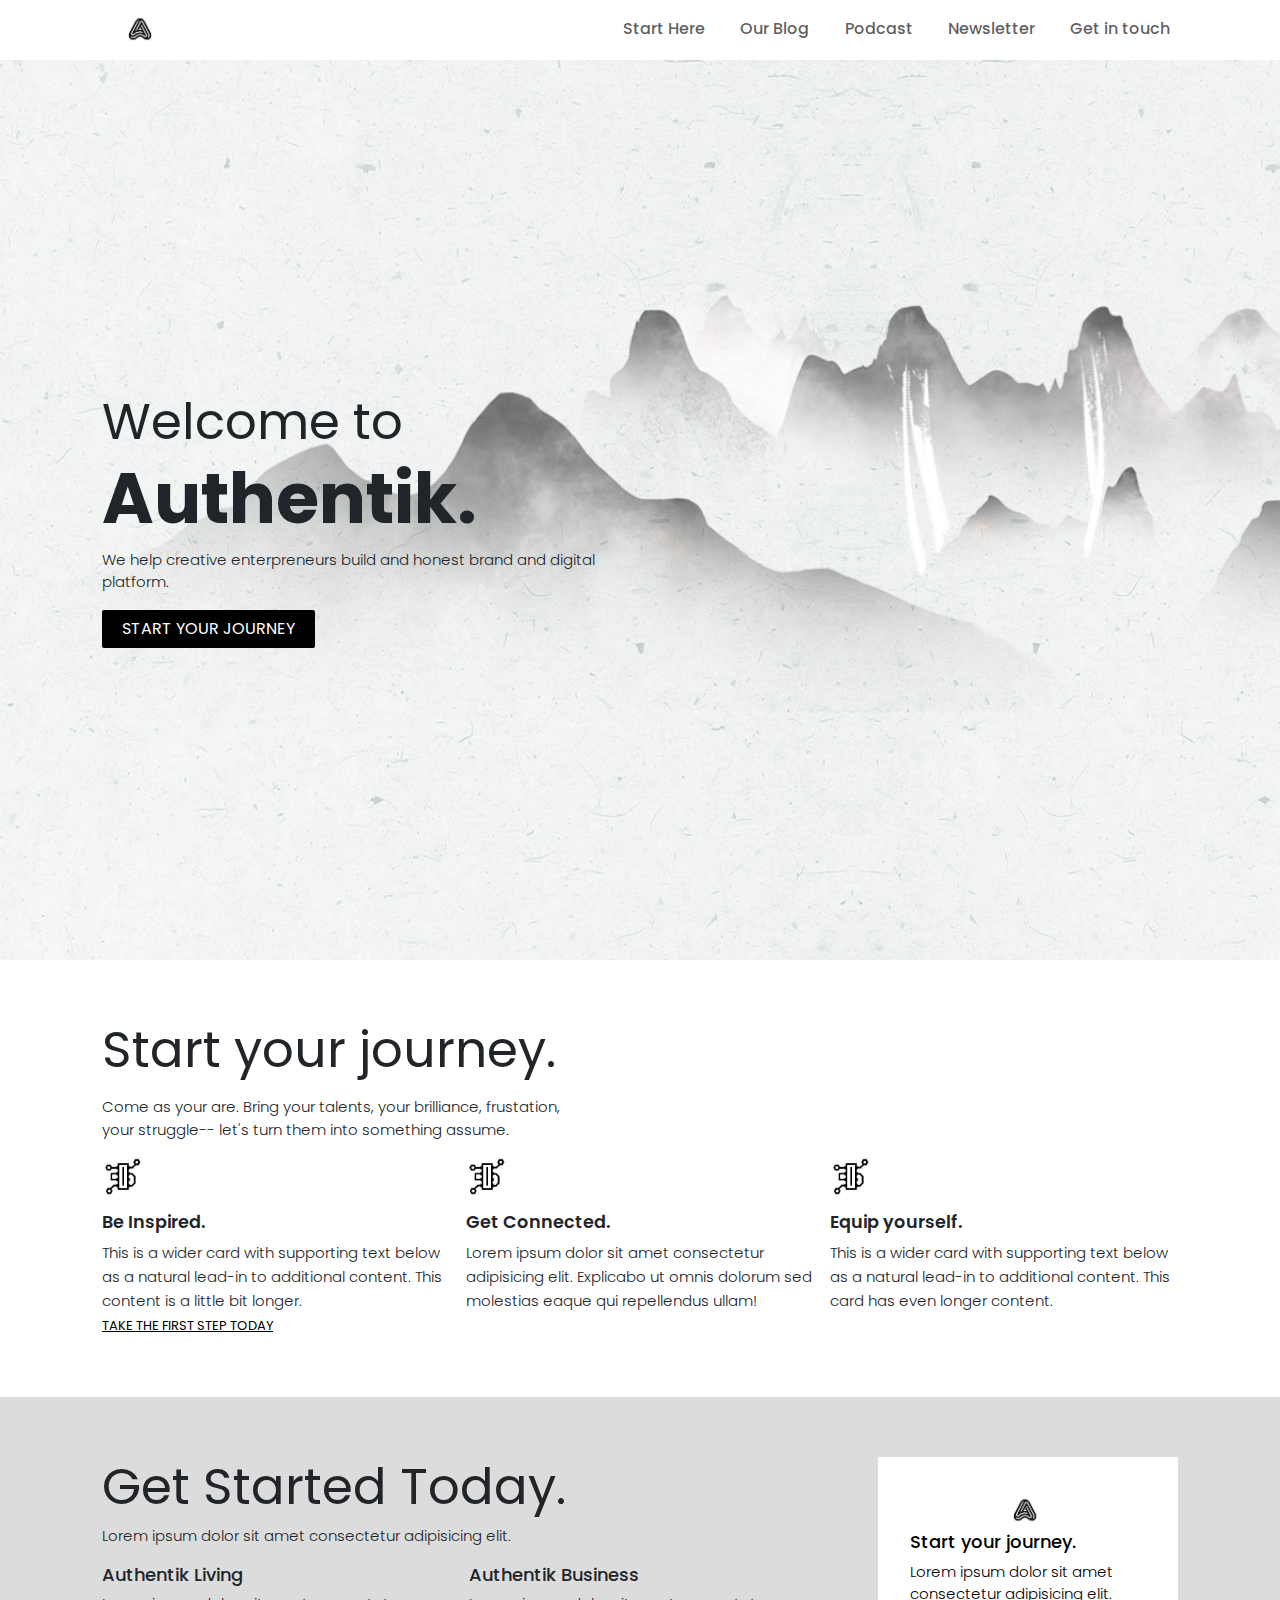
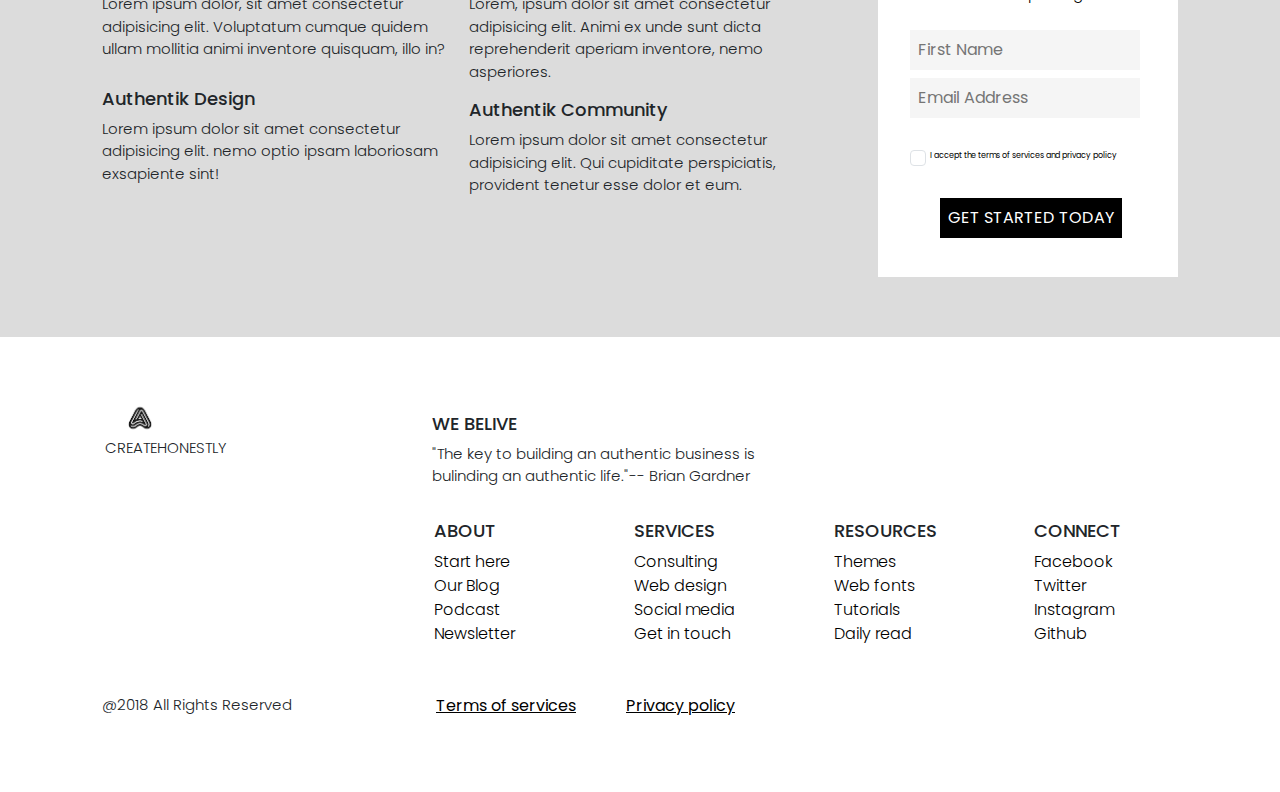
<file: Authentic/index.html>
<!doctype html>
<html lang="en">

<head>
    <meta charset="utf-8">
    <meta name="viewport" content="width=device-width, initial-scale=1">
    <title>Bootstrap web page</title>
    <link href="https://cdn.jsdelivr.net/npm/bootstrap@5.3.3/dist/css/bootstrap.min.css" rel="stylesheet"
        integrity="sha384-QWTKZyjpPEjISv5WaRU9OFeRpok6YctnYmDr5pNlyT2bRjXh0JMhjY6hW+ALEwIH" crossorigin="anonymous">
    <link rel="stylesheet" href="style.css">
</head>

<body>
    <!-- Header Start -->
    <header class="header">
        <div class="container">
            <nav class="navbar navbar-expand-lg ">
                <a href="#" class="logo"><img src="assets/logo.png" alt="logo"></a>
                <button class="navbar-toggler" type="button" data-bs-toggle="collapse" data-bs-target="#navbarNav"
                    aria-controls="navbarNav" aria-expanded="false" aria-label="Toggle navigation">
                    <span class="navbar-toggler-icon"></span>
                </button>
                <div class="collapse navbar-collapse" id="navbarNav">
                    <ul class="navbar-nav ms-auto mb-2 mb-lg-0">
                        <li class="nav-item">
                            <a class="nav-link " aria-current="page" href="#">Start Here</a>
                        </li>
                        <li class="nav-item">
                            <a class="nav-link" href="#">Our Blog</a>
                        </li>
                        <li class="nav-item">
                            <a class="nav-link" href="#">Podcast</a>
                        </li>
                        <li class="nav-item">
                            <a class="nav-link " href="#">Newsletter</a>
                        </li>
                        <li class="nav-item">
                            <a class="nav-link " href="#">Get in touch</a>
                        </li>
                    </ul>
                </div>
            </nav>
        </div>
    </header>
    <!-- Header End -->
    <!-- Main start -->
    <main class="homepage">
        <!-- Hero Start -->
        <section class="hero">
            <div class="container">
                <div class="content-box">
                    <h1><span>Welcome to</span> Authentik.</h1>
                    <p>We help creative enterpreneurs build and honest brand and digital platform.</p>
                    <button class="btn">START YOUR JOURNEY</button>
                </div>
            </div>
        </section>
        <!-- Hero End -->
        <!-- Your journey Start -->
        <section class="start-journey">
            <div class="container">
                <div class="title-service">
                    <h2>Start your journey.</h2>
                    <p>Come as your are. Bring your talents, your brilliance, frustation, <br>
                        your struggle-- let's turn them into something assume.
                    </p>
                </div>
                <div class="card-group">
                    <div class="card">
                        <img src="assets/card_image1.jpg" class="card-img-top">
                        <div class="card-body">
                            <h4 class="card-title">Be Inspired.</h4>
                            <p class="card-text">This is a wider card with supporting text below as a natural lead-in to
                                additional content. This content is a little bit longer.
                            </p>
                        </div>
                    </div>
                    <div class="card">
                        <img src="assets/card_image1.jpg" class="card-img-top">
                        <div class="card-body">
                            <h4 class="card-title">Get Connected.</h4>
                            <p class="card-text">Lorem ipsum dolor sit amet consectetur adipisicing elit. Explicabo ut
                                omnis dolorum sed molestias eaque qui repellendus ullam!
                            </p>
                        </div>
                    </div>
                    <div class="card">
                        <img src="assets/card_image1.jpg" class="card-img-top">
                        <div class="card-body">
                            <h5 class="card-title">Equip yourself.</h5>
                            <p class="card-text">This is a wider card with supporting text below as a natural lead-in to
                                additional content. This card has even longer content.
                            </p>
                        </div>
                    </div>
                </div>
                <a href="#" class="link">TAKE THE FIRST STEP TODAY</a>
            </div>
        </section>
        <!-- Your Journey End -->
        <!-- Get Started Start -->
        <section class="newsletter">
            <div class="container">
                <div class="news-box">
                    <div class="form">
                        <form>
                            <img src="assets/logo.png" alt="logo">
                            <h4>Start your journey.</h4>
                            <p>Lorem ipsum dolor sit amet consectetur adipisicing elit. </p>
                            <input class="name" type="text" placeholder="First Name">
                            <input class="email" type="email" placeholder="Email Address"><br>
                            <input class="form-check-input" type="checkbox" id="gridCheck">
                            <label class="form-check-label" for="gridCheck">
                                I accept the terms of services and privacy policy
                            </label>
                            <button class="outer_btn">GET STARTED TODAY</button>
                        </form>
                    </div>
                    <h2>Get Started Today.</h2>
                    <p>Lorem ipsum dolor sit amet consectetur adipisicing elit.</p>
                    <div class="content1">
                        <div class="detail">
                            <div class="living">
                                <h4>Authentik Living</h4>
                                <p>Lorem ipsum dolor, sit amet consectetur adipisicing elit. Voluptatum cumque quidem
                                    ullam
                                    mollitia animi inventore quisquam, illo in?
                                </p>
                            </div>
                            <div class="design">
                                <h4>Authentik Design</h4>
                                <p>Lorem ipsum dolor sit amet consectetur adipisicing elit. nemo optio ipsam
                                    laboriosam exsapiente sint!
                                </p>
                            </div>
                        </div>
                        <div class="detail1">
                            <div class="business">
                                <h4>Authentik Business</h4>
                                <p>Lorem, ipsum dolor sit amet consectetur adipisicing elit. Animi ex unde sunt dicta
                                    reprehenderit aperiam inventore, nemo asperiores.
                                </p>
                            </div>
                            <div class="community">
                                <h4>Authentik Community</h4>
                                <p>Lorem ipsum dolor sit amet consectetur adipisicing elit. Qui cupiditate perspiciatis,
                                    provident tenetur esse dolor et eum.
                                </p>
                            </div>
                        </div>
                    </div>
                </div>
            </div>
        </section>
        <!-- Get Started End -->
    </main>
    <!-- Main End -->
    <!-- Footer Start -->
    <footer class="footer">
        <div class="container">
            <div class="content">
                <div class="logo">
                    <img src="assets/logo.png" alt="logo">
                    <h5>CREATEHONESTLY</h5>
                </div>
                <div class="para">
                    <h4>WE BELIVE</h4>
                    <p>"The key to building an authentic business is bulinding an authentic life."-- Brian
                        Gardner</p>
                </div>
            </div>
            <div class="row">
                <div class="footer-col">
                    <h4>ABOUT</h4>
                    <ul class="footer-link">
                        <li><a href="#">Start here</a></li>
                        <li><a href="#">Our Blog</a></li>
                        <li><a href="#">Podcast</a></li>
                        <li><a href="#">Newsletter</a></li>
                    </ul>
                </div>
                <div class="footer-col">
                    <h4>SERVICES</h4>
                    <ul class="footer-link">
                        <li><a href="#">Consulting</a></li>
                        <li><a href="#">Web design</a></li>
                        <li><a href="#">Social media</a></li>
                        <li><a href="#">Get in touch</a></li>
                    </ul>
                </div>
                <div class="footer-col">
                    <h4>RESOURCES</h4>
                    <ul class="footer-link">
                        <li><a href="#">Themes</a></li>
                        <li><a href="#">Web fonts</a></li>
                        <li><a href="#">Tutorials</a></li>
                        <li><a href="#">Daily read</a></li>
                    </ul>
                </div>
                <div class="footer-col">
                    <h4>CONNECT</h4>
                    <ul class="footer-link">
                        <li><a href="#">Facebook</a></li>
                        <li><a href="#">Twitter</a></li>
                        <li><a href="#">Instagram</a></li>
                        <li><a href="#">Github</a></li>
                    </ul>
                </div>
            </div>
            <div class="copyright">
                <p>@2018 All Rights Reserved</p>
                <a href="#" class="service">Terms of services</a>
                <a href="#" class="privacy">Privacy policy</a>
            </div>
        </div>
    </footer>
    <!-- Footer End -->
    <script src="https://cdn.jsdelivr.net/npm/bootstrap@5.3.3/dist/js/bootstrap.bundle.min.js"
        integrity="sha384-YvpcrYf0tY3lHB60NNkmXc5s9fDVZLESaAA55NDzOxhy9GkcIdslK1eN7N6jIeHz"
        crossorigin="anonymous"></script>
</body>

</html>
</file>
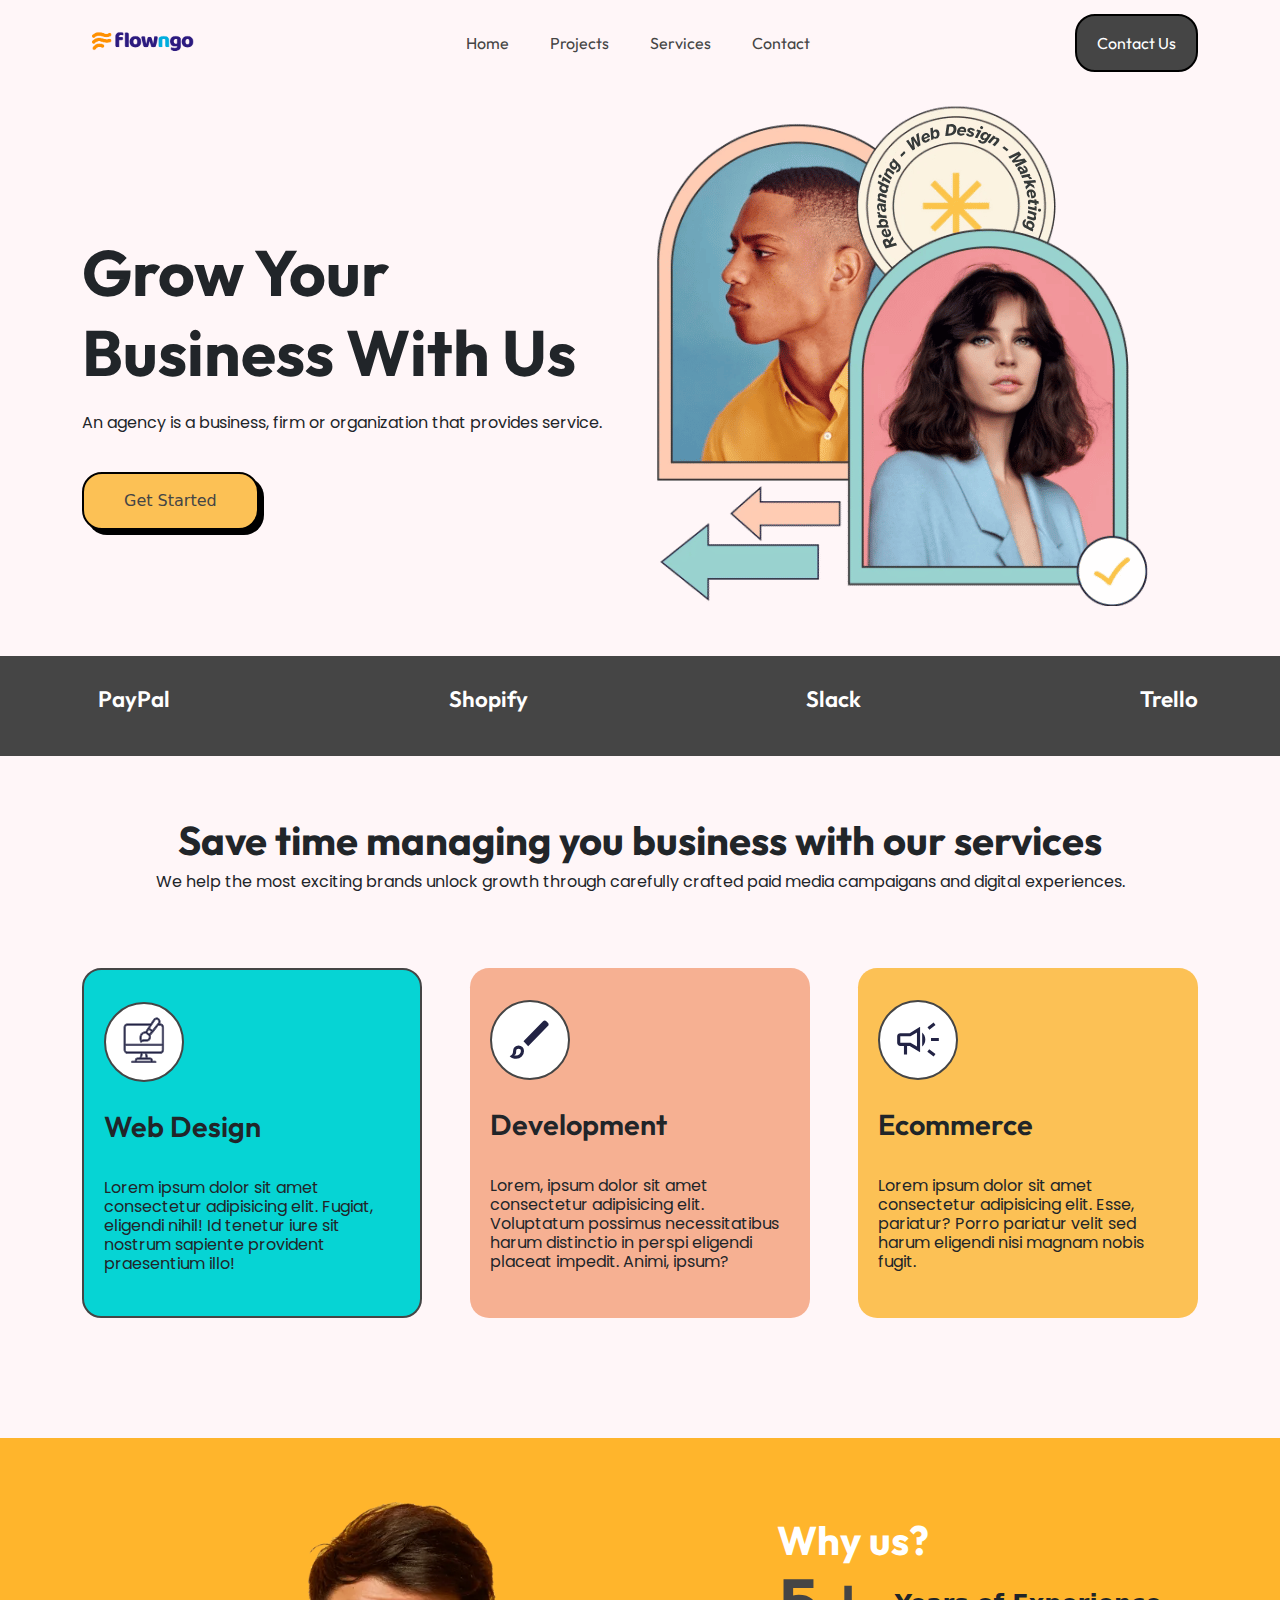
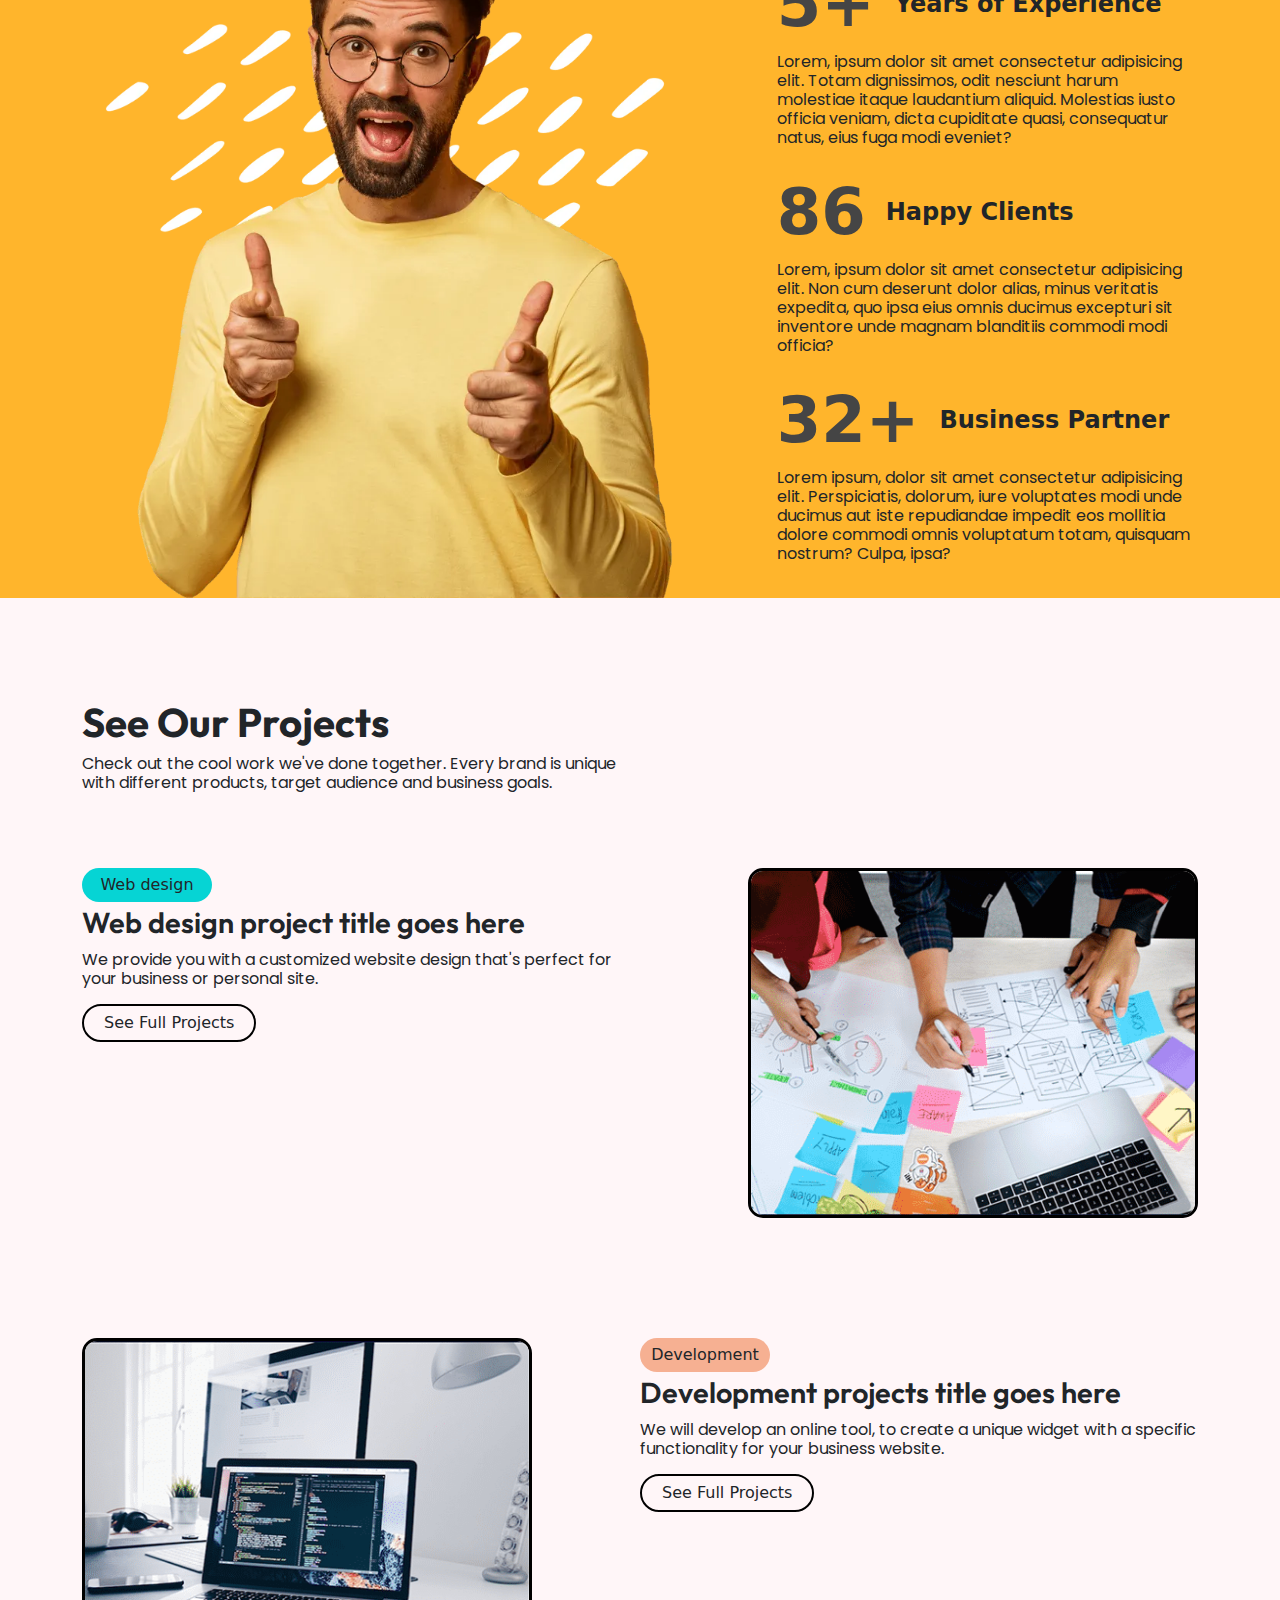
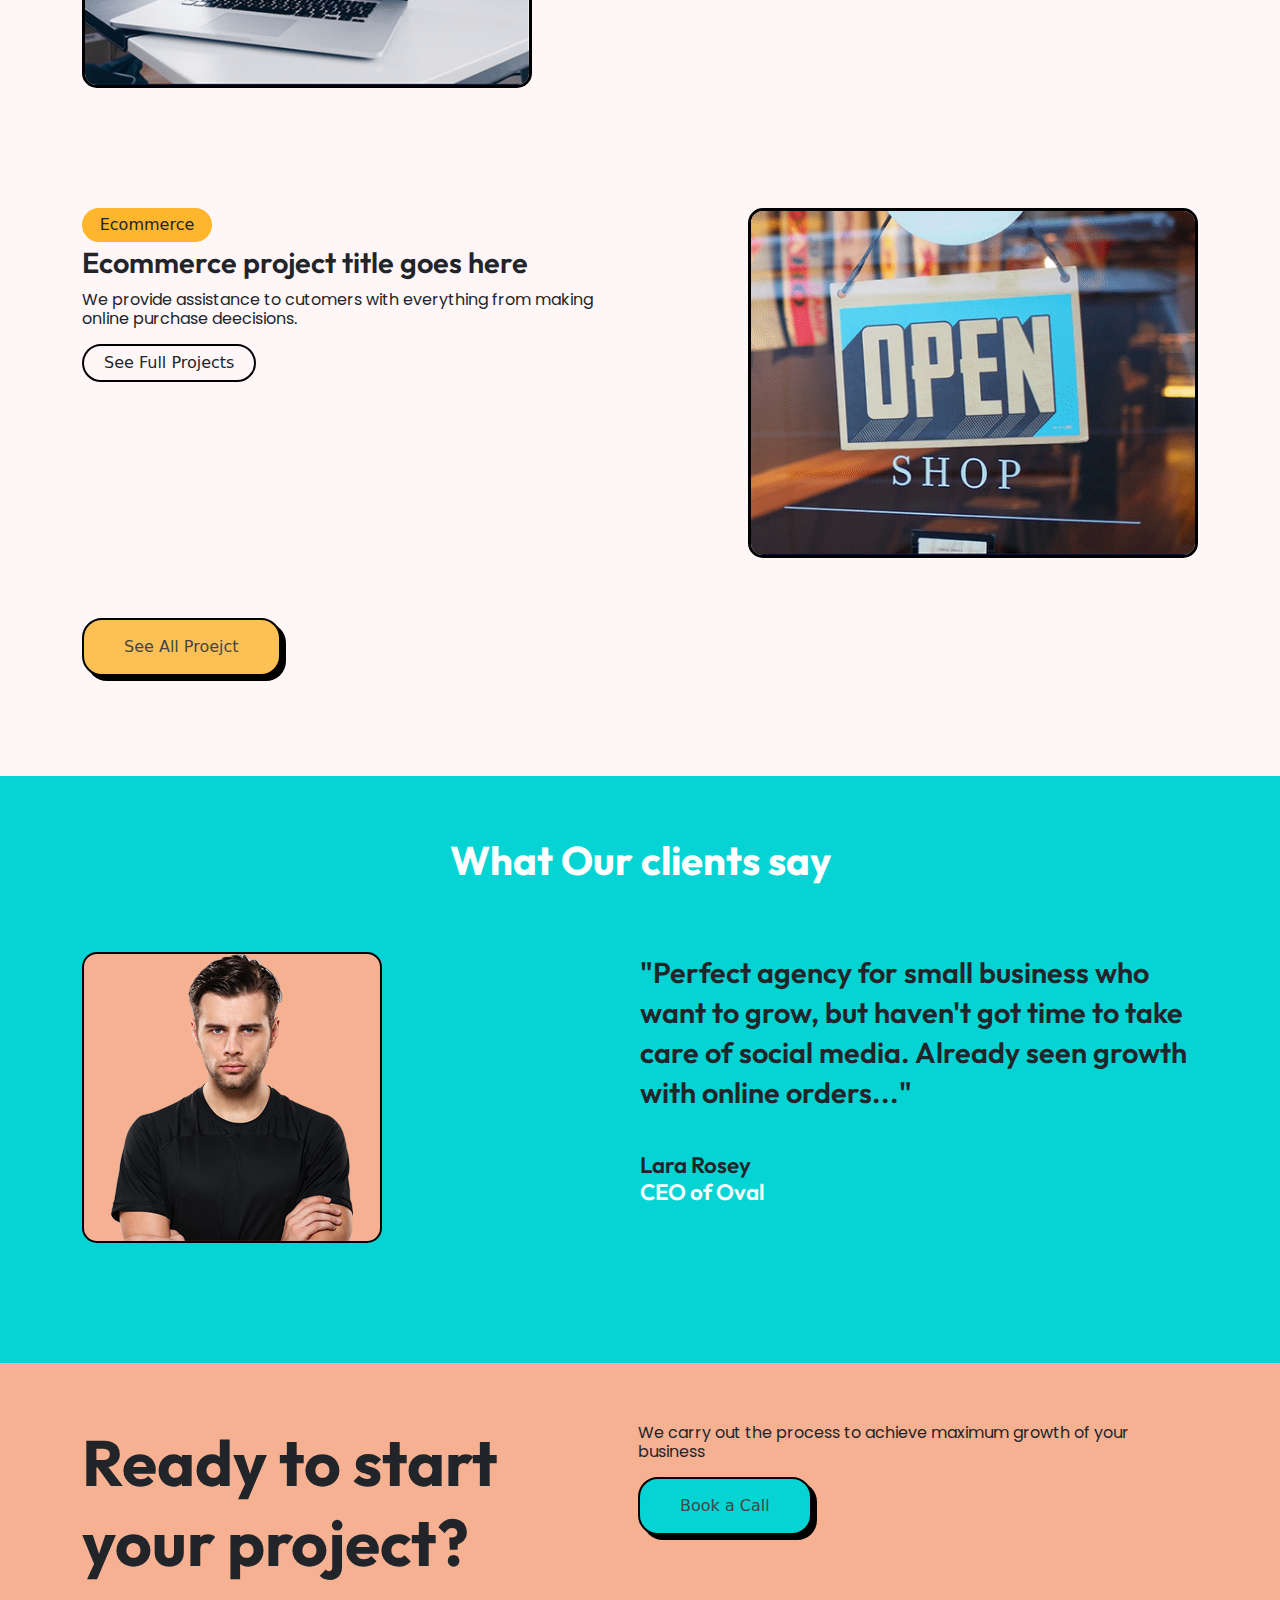
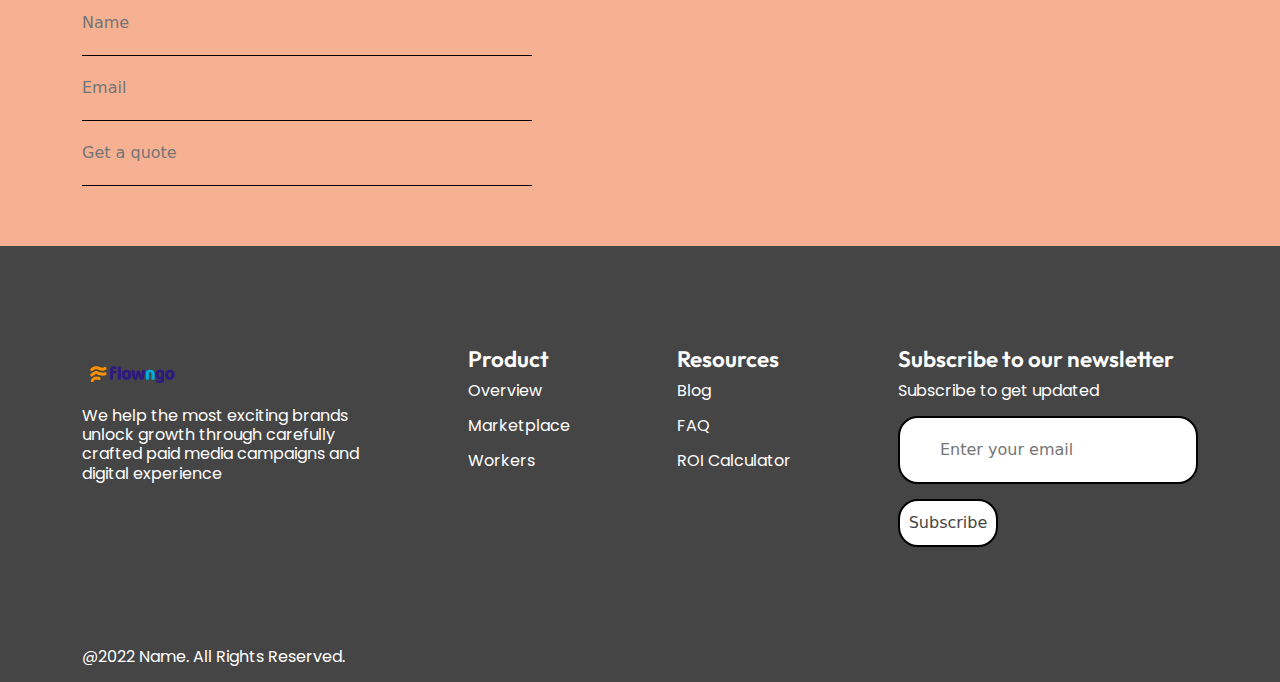
<file: Flowy/index.html>
<!doctype html>
<html lang="en">

<head>
  <meta charset="utf-8">
  <meta name="viewport" content="width=device-width, initial-scale=1">
  <title>Flowy</title>
  <link href="https://cdn.jsdelivr.net/npm/bootstrap@5.3.3/dist/css/bootstrap.min.css" rel="stylesheet"
    integrity="sha384-QWTKZyjpPEjISv5WaRU9OFeRpok6YctnYmDr5pNlyT2bRjXh0JMhjY6hW+ALEwIH" crossorigin="anonymous">
  <link rel="stylesheet" href="https://cdnjs.cloudflare.com/ajax/libs/font-awesome/6.6.0/css/all.min.css"
    integrity="sha512-Kc323vGBEqzTmouAECnVceyQqyqdsSiqLQISBL29aUW4U/M7pSPA/gEUZQqv1cwx4OnYxTxve5UMg5GT6L4JJg=="
    crossorigin="anonymous" referrerpolicy="no-referrer" />
  <link rel="stylesheet" href="https://cdn.jsdelivr.net/npm/boxicons@latest/css/boxicons.min.css">
  <link rel="stylesheet" href="assets/style.css">
</head>

<body>
  <!-- Header Start -->
  <header class="header">
    <div class="container">
      <div class="row">
        <div class="col-xl-2 col-md-6 col-sm-4 logo-wrapper">
          <a href="#" class="logo"><img src="assets/image/logo2.png"></a>
        </div>
        <div class="col-xl-6 col-md-4 col-sm-4 order-md-1 menu" id="navbarNav">
          <nav class="navbar navbar-expand-lg">
            <ul class="navbar-nav">
              <li class="nav-item">
                <a class="nav-link " aria-current="page" href="#">Home</a>
              </li>
              <li class="nav-item">
                <a class="nav-link" href="#">Projects</a>
              </li>
              <li class="nav-item">
                <a class="nav-link" href="#">Services</a>
              </li>
              <li class="nav-item">
                <a class="nav-link" href="#">Contact</a>
              </li>
            </ul>
            <button class="navbar-toggler" id="menu-icon" type="button" data-bs-toggle="collapse"
              data-bs-target="#navbarNav" aria-controls="navbarNav" aria-expanded="false"
              aria-label="Toggle navigation">
              <span class="navbar-toggler-icon"></span>
            </button>
          </nav>
        </div>
        <div class="col-xl-4 col-md-2 col-sm-4 order-md-2 button">
          <a class="btn outer_btn">Contact Us</a>
        </div>
      </div>
    </div>
  </header>
  <!-- Header End -->

  <!-- Main Start -->
  <!-- hero section start -->
  <main class="homepage">
    <section class="home-hero">
      <div class="container">
        <div class="row">
          <div class="col-lg-6">
            <div class="content">
              <h1>Grow Your Business With Us <i class="fa-solid fa-arrow-right"></i><i class="fa-regular fa-circle"></i>
              </h1>
              <p>An agency is a business, firm or organization that provides service.</p>
              <a class="btn outer_btn1">Get Started</a>
            </div>
          </div>
          <div class="col-lg-6 order-first order-md-last">
            <img src="assets/image/image1.png">
          </div>
        </div>
      </div>
    </section>
    <!-- hero section end -->

    <!-- logo secton start -->
    <section class="business-logos">
      <div class="container">
        <div class="logoholder">
          <div class="icon">
            <i class="fa-brands fa-paypal"></i>
            <h4>PayPal</h4>
          </div>
          <div class="icon">
            <i class="fa-brands fa-shopify"></i>
            <h4>Shopify</h4>
          </div>
          <div class="icon">
            <i class="fa-brands fa-slack"></i>
            <h4>Slack</h4>
          </div>
          <div class="icon">
            <i class="fa-brands fa-trello"></i>
            <h4>Trello</h4>
          </div>
        </div>
      </div>
    </section>
    <!-- logo section end -->

    <!-- feature section start -->
    <section class="feature-section">
      <div class="container">
        <div class="text-align-center">
          <h2>Save time managing you business with our services</h2>
          <p>We help the most exciting brands unlock growth through carefully crafted paid media campaigans and digital
            experiences.</p>
        </div>
        <div class="services_component">
          <div class="services_lists">
            <div class="services_item">
              <div class="services_image">
                <img src="assets/image/image2.svg">
              </div>
              <h3>Web Design</h3>
              <div class="text">
                <p>Lorem ipsum dolor sit amet consectetur adipisicing elit. Fugiat, eligendi nihil! Id tenetur iure sit
                  nostrum sapiente provident praesentium illo!</p>
              </div>
            </div>
            <div class="services_item peach">
              <div class="services_image">
                <img src="assets/image/image3.svg">
              </div>
              <h3>Development</h3>
              <div class="text">
                <p>Lorem, ipsum dolor sit amet consectetur adipisicing elit. Voluptatum possimus necessitatibus harum
                  distinctio in perspi eligendi placeat impedit. Animi, ipsum?</p>
              </div>
            </div>
            <div class="services_item yellow">
              <div class="services_image">
                <img src="assets/image/image4.svg">
              </div>
              <h3>Ecommerce</h3>
              <div class="text">
                <p>Lorem ipsum dolor sit amet consectetur adipisicing elit. Esse, pariatur? Porro pariatur velit sed
                  harum eligendi nisi magnam nobis fugit.</p>
              </div>
            </div>
          </div>
        </div>
      </div>
    </section>
    <!-- feature section end -->

    <!-- why-us section start -->
    <section class="why-us">
      <div class="container">
        <div class="why-us_component">
          <div class="why-us_image">
            <img src="assets/image/image5.webp">
          </div>
          <div class="why-us_content">
            <h2 class="text-color">Why us?</h2>
            <div class="why-us_text">
              <div class="why-us_item">
                <div class="why-us_top-text">
                  <div class="heading-style-h1">5+</div>
                  <div class="why-us_subheading">Years of Experience</div>
                </div>
                <p>Lorem, ipsum dolor sit amet consectetur adipisicing elit. Totam dignissimos, odit nesciunt harum
                  molestiae itaque laudantium aliquid. Molestias iusto officia veniam, dicta cupiditate quasi,
                  consequatur natus, eius fuga modi eveniet?</p>
              </div>
              <div class="why-us_item">
                <div class="why-us_top-text">
                  <div class="heading-style-h1">86</div>
                  <div class="why-us_subheading">Happy Clients</div>
                </div>
                <p>Lorem, ipsum dolor sit amet consectetur adipisicing elit. Non cum deserunt dolor alias, minus
                  veritatis expedita, quo ipsa eius omnis ducimus excepturi sit inventore unde magnam blanditiis commodi
                  modi officia?</p>
              </div>
              <div class="why-us_item">
                <div class="why-us_top-text">
                  <div class="heading-style-h1">32+</div>
                  <div class="why-us_subheading">Business Partner</div>
                </div>
                <p>Lorem ipsum, dolor sit amet consectetur adipisicing elit. Perspiciatis, dolorum, iure voluptates modi
                  unde ducimus aut iste repudiandae impedit eos mollitia dolore commodi omnis voluptatum totam, quisquam
                  nostrum? Culpa, ipsa?</p>
              </div>
            </div>
          </div>
        </div>
      </div>
    </section>
    <!-- why-us section end -->

    <!-- project section start -->
    <section class="projects">
      <div class="container">
        <div class="projects-title">
          <h2>See Our Projects</h2>
          <p>Check out the cool work we've done together. Every brand is unique with different products, target audience
            and business goals.</p>
        </div>
        <div class="projects_item">
          <div class="projects_content">
            <div class="projects_subheading">Web design</div>
            <h3>Web design project title goes here</h3>
            <p>We provide you with a customized website design that's perfect for your business or personal site.</p>
            <a class="btn outer_btn2">See Full Projects</a>
          </div>
          <div class="projects_image">
            <img src="assets/image/image6.PNG">
          </div>
        </div>
        <div class="projects_item item1">
          <div class="projects_image">
            <img src="assets/image/image7.PNG">
          </div>
          <div class="projects_content">
            <div class="projects_subheading subheding1">Development</div>
            <h3>Development projects title goes here</h3>
            <p>We will develop an online tool, to create a unique widget with a specific functionality for your business
              website.</p>
            <a class="btn outer_btn2">See Full Projects</a>
          </div>
        </div>
        <div class="projects_item">
          <div class="projects_content">
            <div class="projects_subheading subheading2">Ecommerce</div>
            <h3>Ecommerce project title goes here</h3>
            <p>We provide assistance to cutomers with everything from making online purchase deecisions.</p>
            <a class="btn outer_btn2">See Full Projects</a>
          </div>
          <div class="projects_image">
            <img src="assets/image/image8.PNG">
          </div>
        </div>
        <a class="btn outer_btn1 outer_btn5">See All Proejct</a>
      </div>
    </section>
    <!-- project section end -->

    <!-- client section start -->
    <section class="client">
      <div class="container">
        <h2>What Our clients say</h2>
        <div class="client_item">
          <div class="client_image">
            <img src="assets/image/image9.png">
          </div>
          <div class="client_content">
            <h3>"Perfect agency for small business who want to grow, but haven't got time to take care of social media.
              Already seen growth with online orders..."</h3>
            <h4>Lara Rosey <br>
              <span> CEO of Oval</span>
            </h4>
          </div>
        </div>
      </div>
    </section>
    <!-- client section end -->

    <!-- contact section start -->
    <section class="contact">
      <div class="container">
        <div class="contact_item">
          <div class="contact_text">
            <h1>Ready to start your project?</h1>
            <div class="form">
              <input type="text" class="name" placeholder="Name">
              <input type="email" class="email" placeholder="Email">
              <input type="text" class="quote" placeholder="Get a quote">
            </div>
          </div>
          <div class="contact_content">
            <p>We carry out the process to achieve maximum growth of your business</p>
            <a class="btn outer_btn1 outer_btn3">Book a Call</a>
          </div>
        </div>
      </div>
    </section>
    <!-- contact section end -->

    <!-- Footer Start -->
    <footer class="footer">
      <div class="container">
        <div class="footer_content">
          <div class="footer_logo">
            <img src="assets/image/logo2.png">
            <p>We help the most exciting brands unlock growth through carefully crafted paid media campaigns and digital
              experience</p>
          </div>
          <div class="footer_product">
            <h4>Product</h4>
            <p>Overview</p>
            <p>Marketplace</p>
            <p>Workers</p>
          </div>
          <div class="footer_resources">
            <h4>Resources</h4>
            <p>Blog</p>
            <p>FAQ</p>
            <p>ROI Calculator</p>
          </div>
          <div class="footer_newsletter">
            <h4>Subscribe to our newsletter</h4>
            <p>Subscribe to get updated</p>
            <input type="email" class="Email" placeholder="Enter your email"><a class="btn outer_btn4">Subscribe</a>
          </div>
        </div>
        <div class="footer_bar">
          <div class="footer_rights">
            <p>@2022 Name. All Rights Reserved.</p>
          </div>
          <div class="footer_font">
            <i class="fa-brands fa-square-facebook"></i>
            <i class="fa-brands fa-linkedin"></i>
            <i class="fa-brands fa-square-twitter"></i>
          </div>
        </div>
      </div>
    </footer>
    <!-- Footer End -->
  </main>
  <!-- Main End -->
  <script src="https://cdn.jsdelivr.net/npm/bootstrap@5.3.3/dist/js/bootstrap.bundle.min.js"
    integrity="sha384-YvpcrYf0tY3lHB60NNkmXc5s9fDVZLESaAA55NDzOxhy9GkcIdslK1eN7N6jIeHz"
    crossorigin="anonymous"></script>

  <script src="assets/main.js"></script>

</html>
</file>
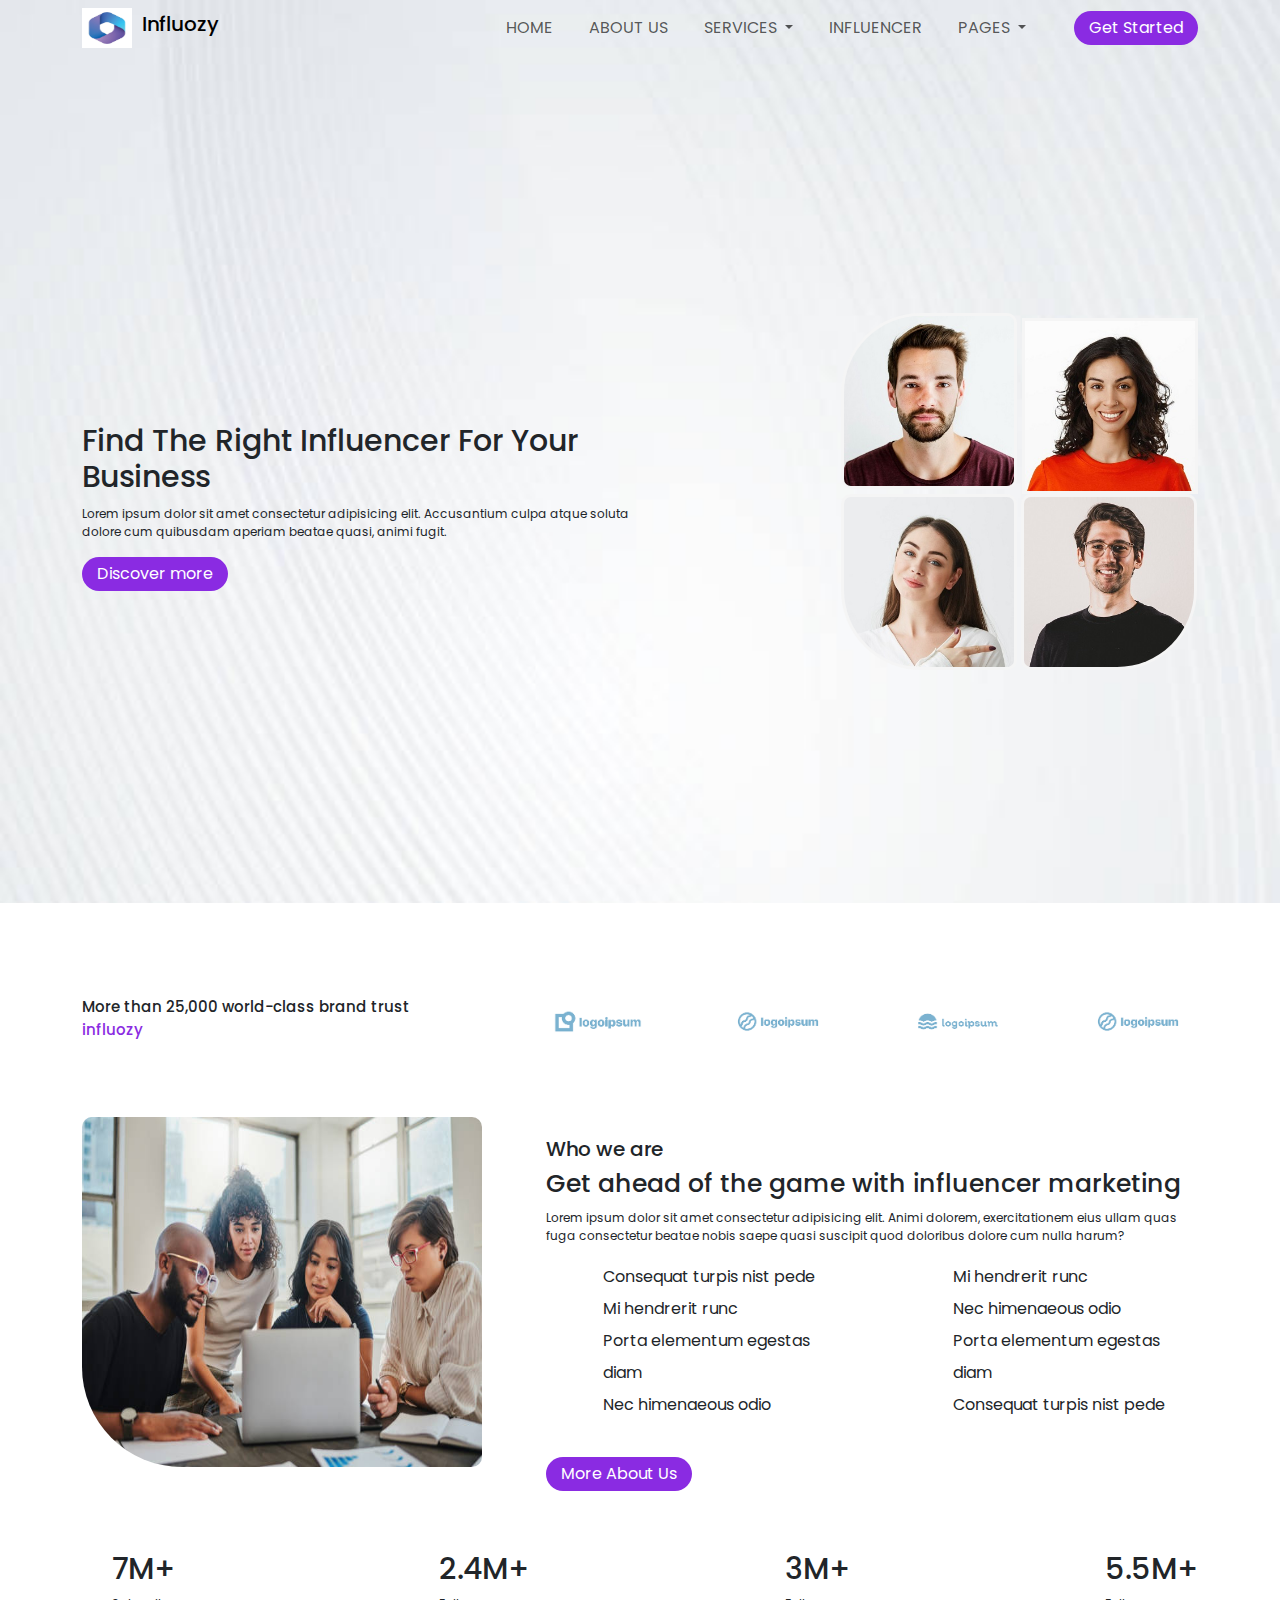
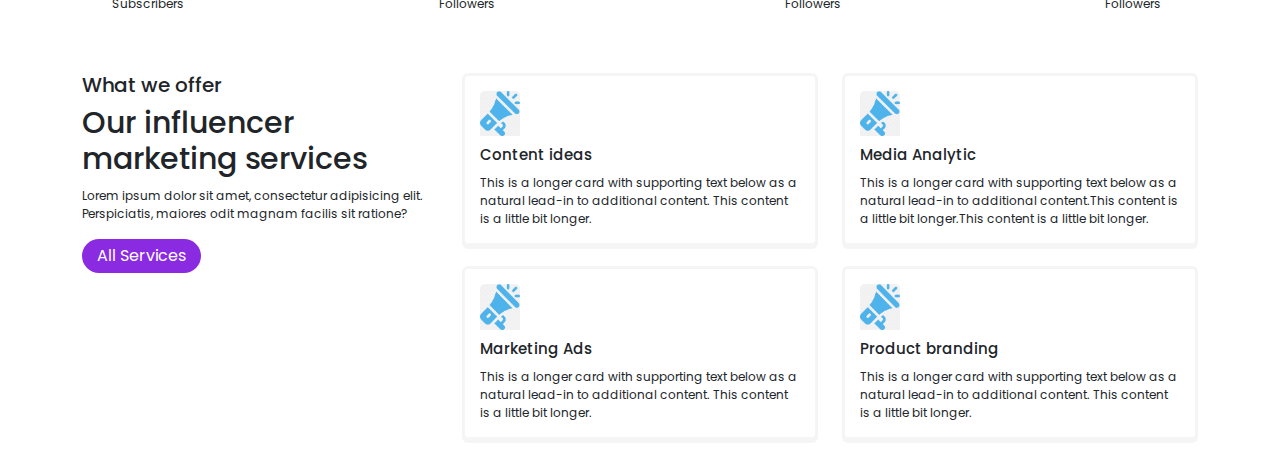
<file: influozy/index.html>
<!doctype html>
<html lang="en">

<head>
  <meta charset="utf-8">
  <meta name="viewport" content="width=device-width, initial-scale=1">
  <title>Influozy</title>
  <link href="https://cdn.jsdelivr.net/npm/bootstrap@5.3.3/dist/css/bootstrap.min.css" rel="stylesheet"
    integrity="sha384-QWTKZyjpPEjISv5WaRU9OFeRpok6YctnYmDr5pNlyT2bRjXh0JMhjY6hW+ALEwIH" crossorigin="anonymous">
  <link rel="stylesheet" href="https://cdnjs.cloudflare.com/ajax/libs/font-awesome/6.6.0/css/all.min.css"
    integrity="sha512-Kc323vGBEqzTmouAECnVceyQqyqdsSiqLQISBL29aUW4U/M7pSPA/gEUZQqv1cwx4OnYxTxve5UMg5GT6L4JJg=="
    crossorigin="anonymous" referrerpolicy="no-referrer" />
  <link rel="stylesheet" href="style.css">
</head>

<body>
  <!-- Header Start -->
  <header class="header">
    <div class="container">
      <nav class="navbar navbar-expand-lg ">
        <div class="name">
          <a href="#" class="logo"><img src="assets/logo1.jpg">
            <h4>Influozy</h4>
          </a>
          <button class="navbar-toggler" type="button" data-bs-toggle="collapse" data-bs-target="#navbarNav"
            aria-controls="navbarNav" aria-expanded="false" aria-label="Toggle navigation">
            <span class="navbar-toggler-icon"></span>
          </button>
        </div>
        <div class="collapse navbar-collapse" id="navbarNav">
          <ul class="navbar-nav ms-auto mb-2 mb-lg-0">
            <li class="nav-item">
              <a class="nav-link " aria-current="page" href="#">HOME</a>
            </li>
            <li class="nav-item">
              <a class="nav-link" href="#">ABOUT US</a>
            </li>
            <li class="nav-item dropdown">
              <a class="nav-link dropdown-toggle" href="#" role="button" data-bs-toggle="dropdown"
                aria-expanded="false">
                SERVICES
              </a>
              <ul class="dropdown-menu">
                <li><a class="dropdown-item" href="#">Action</a></li>
                <li><a class="dropdown-item" href="#">Another action</a></li>
                <li><a class="dropdown-item" href="#">Something else here</a></li>
              </ul>
            </li>
            <li class="nav-item">
              <a class="nav-link" href="#">INFLUENCER</a>
            </li>
            <li class="nav-item dropdown">
              <a class="nav-link dropdown-toggle" href="#" role="button" data-bs-toggle="dropdown"
                aria-expanded="false">
                PAGES
              </a>
              <ul class="dropdown-menu">
                <li><a class="dropdown-item" href="#">Action</a></li>
                <li><a class="dropdown-item" href="#">Another action</a></li>
                <li><a class="dropdown-item" href="#">Something else here</a></li>
              </ul>
            </li>
            <li><button class="btn outer_btn">Get Started</button></li>
          </ul>
        </div>
      </nav>
    </div>
  </header>
  <!-- Header End -->

  <!-- Main Start -->
  <main class="homepage">
    <section class="hero">
      <div class="container">
        <div class="content-box">
          <div class="title">
            <h2>Find The Right Influencer For Your Business</h2>
            <p>Lorem ipsum dolor sit amet consectetur adipisicing elit. Accusantium culpa atque soluta dolore cum
              quibusdam aperiam beatae quasi, animi fugit.</p>
            <button class="btn">Discover more</button>
          </div>
          <div class="frame">
            <div class="client1">
              <img src="assets/client-1.jpg" class="img_1">
              <img src="assets/client-2.jpg" class="img_2">
            </div>
            <div class="client2">
              <img src="assets/client-4.jpg" class="img_3">
              <img src="assets/client-5.jpg" class="img_4">
            </div>
          </div>
        </div>
      </div>
    </section>

    <section class="About">
      <div class="container">
        <div class="content">
          <div class="con">
            <p>More than 25,000 world-class brand trust <span>influozy</span></p>
          </div>
          <div class="logoipsum">
            <img src="assets/logo2.png">
            <img src="assets/logo5.png">
            <img src="assets/logo4.png">
            <img src="assets/logo5.png">
          </div>
        </div>
      </div>
    </section>

    <section class="services">
      <div class="container">
        <div class="box">
          <div class="img">
            <img src="assets/image.jpg" alt="image2">
          </div>
          <div class="discription">
            <h4>Who we are</h4>
            <h3>Get ahead of the game with influencer marketing</h3>
            <p>Lorem ipsum dolor sit amet consectetur adipisicing elit. Animi dolorem, exercitationem eius ullam quas
              fuga consectetur beatae nobis saepe quasi suscipit quod doloribus dolore cum nulla harum?</p>
            
            <div class="radio">
            <ul class="mylist">
              <li>Consequat turpis nist pede</li>
              <li>Mi hendrerit runc</li>
              <li>Porta elementum egestas diam</li>
              <li>Nec himenaeous odio</li>
            </ul>
            <ul class="mylist1">
              <li>Mi hendrerit runc</li>
              <li>Nec himenaeous odio</li>
              <li>Porta elementum egestas diam</li>
              <li>Consequat turpis nist pede</li>
            </ul>
          </div>
          <button class="btn outer_btn1">More About Us</button>
          </div>
        </div>
      </div>
    </section>

    <section class="counter">
      <div class="container">
        <div class="counter-static">
          <div class="counter-list">
            <div class="counter-icon">
              <i class="fa-brands fa-youtube"></i>
            </div>
            <div class="counter-content">
              <h2>7M+</h2>
              <p>Subscribers</p>
            </div>
          </div>
          <div class="counter-list">
            <div class="counter-icon">
              <i class="fa-brands fa-instagram"></i>
            </div>
            <div class="counter-content">
              <h2>2.4M+</h2>
              <p>Followers</p>
            </div>
          </div>
          <div class="counter-list">
            <div class="counter-icon">
              <i class="fa-brands fa-tiktok"></i>
            </div>
            <div class="counter-content">
              <h2>3M+</h2>
              <p>Followers</p>
            </div>
          </div>
          <div class="counter-list">
            <div class="counter-icon">
              <i class="fa-brands fa-twitter"></i>
            </div>
            <div class="counter-content">
              <h2>5.5M+</h2>
              <p>Followers</p>
            </div>
          </div>
        </div>
      </div>
    </section>

    <section class="pages">
      <div class="container">
        <div class="row">
          <div class="col-xl-4">
            <h4>What we offer</h4>
            <h2>Our influencer marketing services</h2>
            <p>Lorem ipsum dolor sit amet, consectetur adipisicing elit. Perspiciatis, maiores odit magnam facilis sit
              ratione?</p>
            <button class="btn">All Services</button>
          </div>
          <div class="col-xl-8">
            <div class="row">
              <div class="col-xl-6 col-md-6">
                <div class="card">
                  <img src="assets/card_image1.png" class="card-img-top">
                  <div class="card-body">
                    <h5 class="card-title">Content ideas</h5>
                    <p class="card-text">This is a longer card with supporting text below as a natural lead-in to
                      additional content. This content is a little bit longer.</p>
                  </div>
                </div>
                <div class="card card1">
                  <img src="assets/card_image1.png" class="card-img-top">
                  <div class="card-body">
                    <h5 class="card-title">Marketing Ads</h5>
                    <p class="card-text">This is a longer card with supporting text below as a natural lead-in to
                      additional content. This content is a little bit longer.</p>
                  </div>
                </div>
              </div>
              <div class="col-xl-6">
                <div class="card">
                  <img src="assets/card_image1.png" class="card-img-top">
                  <div class="card-body">
                    <h5 class="card-title">Media Analytic</h5>
                    <p class="card-text">This is a longer card with supporting text below as a natural lead-in to
                      additional content.This content is a little bit longer.This content is a little bit longer.</p>
                  </div>
                </div>
                <div class="card card2">
                  <img src="assets/card_image1.png" class="card-img-top">
                  <div class="card-body">
                    <h5 class="card-title">Product branding</h5>
                    <p class="card-text">This is a longer card with supporting text below as a natural lead-in to
                      additional content. This content is a little bit longer.</p>
                  </div>
                </div>
              </div>
            </div>
          </div>
        </div>
      </div>
    </section>
  </main>
  <!-- Main End -->
  <script src="https://cdn.jsdelivr.net/npm/bootstrap@5.3.3/dist/js/bootstrap.bundle.min.js"
    integrity="sha384-YvpcrYf0tY3lHB60NNkmXc5s9fDVZLESaAA55NDzOxhy9GkcIdslK1eN7N6jIeHz"
    crossorigin="anonymous"></script>
</body>

</html>
</file>
<file: Authentic/style.css>
/* font */
@import url('https://fonts.googleapis.com/css2?family=Poppins:ital,wght@0,100;0,200;0,300;0,400;0,500;0,600;0,700;0,800;0,900;1,100;1,200;1,300;1,400;1,500;1,600;1,700;1,800;1,900&display=swap');
* {
    font-family: "Poppins", sans-serif;
}
/* Global CSS start */
h1 {
    font-size: 70px;
    font-weight: 650;
}
h2 {
    font-size: 50px;
    font-weight: 400;
}
h3 {
    font-size: 40px;
    font-weight: 450;
}
h4 {
    font-size: 18px;
    font-weight: 450;
}
h5 {
    font-size: 15px;
    font-weight: 350;
}
p {
    font-size: 15px;
    font-weight: 350;
}
.btn {
    padding: 7px 20px;
    color:white;
    background-color: black;
    border: none;
    border-radius: 2px;
}
/* Global CSS End */
.btn:hover {
    background-color: skyblue;
}
h1 span {
    font-size: 50px;
    font-weight: 400;
}
.header {
    width: 100vw;
    height: 60px;
}
.container {
    max-width: 1100px;
}
.container .logo {
    width: 80px;
    margin-left: 0.2rem;
}
.nav-link {
    font-weight: 500;
    margin-left: 1.2rem;
}
.hero {
    width: 100%;
    min-height: 100vh;
    background-image: url(assets/image.jpg);
    background-repeat: no-repeat;
    background-size: cover;
    background-position: right;
    background-attachment: fixed;
    display: flex;
    align-items: center;
}
.content-box {
    width: 50%;
}
.start-journey {
    width: 100%;
    display: flex;
    /* min-height: 100vh; */
    flex-wrap: wrap;
    align-items: center;
    gap: 1rem;
    padding: 60px 0px;
}
.title-service p {
    margin-top: 1rem;
}
.card-group {
    gap: 1rem; 
}
.card-body {
    padding: 0px;
}
.card {
    display: flex;
    text-align: left;
    border: none;
    justify-content: left;
}
.card-img-top {
    max-width: 40px;
    margin-left: 0px;
}
.card-title {
    margin-bottom: 0.5rem;
    font-size: 1.1rem;
    font-weight: 600;
    text-align: left;
    margin-top: 1rem;
}
.card-text {
    line-height: 1.5rem;
}
.container .link {
    font-size: 13px;
    margin-top: 40px;
    color: black;
}
.newsletter {
    display: flex;
    flex-direction: column;
    align-items: center;
    background-color: gainsboro;
    padding: 60px 0px;
}
.content1 {
    display: flex;
}
.form {
    display: flex;
    float: right;
    float: top;
    margin-left: 40px;
} 
.detail {
    display: grid;
    float: left;
}
.detail1 {
    display: grid;
}
form {
    height: 420px;
    width: 300px;
    background-color: white;
    color: black;
    padding: 2rem;
}
img {
    width: 70px;
    justify-content: center;
    align-items: center;
    margin-left: 5rem;
}
.name {
    border:none;
    background-color: whitesmoke;
    padding: 0.5rem;
    margin-top: 0.5rem;
    width: 230px;
    justify-content: center;
}
.email {
    border: none;
    background-color: whitesmoke;
    padding: 0.5rem;
    margin-top: 0.5rem;
    width: 230px;
    justify-content: center;
}
.form-check-input {
    margin-top: 2rem;
}
.form-check-label {
    font-size: 8px;
    margin-top: 2rem;
}
form .outer_btn {
    margin-top: 2rem;
    margin-left: 30px;
    border: none;
    background-color: black;
    color: white;
    padding: 0.5rem;
}
.footer {
    /* margin-top: 3rem; */
    padding: 60px 0px;
}
.content {
    display: grid;
    grid-template-columns: repeat(auto-fit, minmax(100px, 330px));
}
.logo img {
    width: 70px;
    margin: 0px auto;
}
.para {
    display: grid;
    margin-top: 1rem;
}
.row {
    display: grid;
    grid-template-columns: repeat(auto-fit, minmax(auto, 200px));
    margin-left: 18rem;
    margin-top: 1rem;
}
.footer-col {
    display: grid;
}
.footer-col h4 {
    margin-left: 2rem;
}
.footer-link {
    list-style: none;
    text-decoration: none;
    margin-right: 2rem;
    display: grid;
}
.footer-link a {
    list-style: none;
    text-decoration: none;
    color: black;
    font-weight: 300;
    display: grid;
}
.copyright {
    display: flex;
    margin-top: 2rem;
}
.service {
   color: black; 
   margin-left: 9rem;
}
.privacy {
    color: black;
    margin-left: 50px;
}
</file>
<file: Flowy/assets/style.css>
/* fonts */
@import url('https://fonts.googleapis.com/css2?family=Outfit:wght@100..900&family=Poppins:ital,wght@0,100;0,200;0,300;0,400;0,500;0,600;0,700;0,800;0,900;1,100;1,200;1,300;1,400;1,500;1,600;1,700;1,800;1,900&display=swap');

/* Global CSS Start */
:root {
    --body-font-family: "Poppins", sans-serif;
    --heading-font-family: "Outfit", sans-serif;
    --padding-small: 60px 0px;
    --padding-large: 100px 0px;
    --black-color: #454545;
    --white-color: #ffffff;
    --dark-orange-color:rgb(252, 193, 85);
    --light-pink-color:rgb(255, 246, 248);
    --orange-color:rgb(255, 181, 44);
    --cyan-color: rgb(6, 212, 212);
    --peach-color:#f6b092;
    background-color:rgb(253, 235, 238);
}
html {
    font-size: 16px;
}
h1 {
    font-size: 4rem;
    font-weight: 700;
    line-height: 5rem;
    font-family: var(--heading-font-family);
}
h2 {
    font-size: 2.5rem;
    font-weight: 700;
    line-height: 3rem;
    font-family: var(--heading-font-family);
}
h3 {
    font-size: 1.8rem;
    font-weight: 600;
    line-height: 2.5rem;
    font-family: var(--heading-font-family);
}
h4 {
    font-size: 1.4rem;
    font-weight: 600;
    font-family: var(--heading-font-family);
}
h5 {
    font-size: 1.1rem;
    font-weight: 500;
    font-family: var(--heading-font-family);
}
h6 {
    font-size: 0.9rem;
    font-weight: 400;
    font-family: var(--heading-font-family);
}
p {
    font-size: 1rem;
    font-weight: 400;
    line-height: 1.2rem;
    font-family: var(--body-font-family);
}
.btn {
    border: 2px solid black;
    border-radius: 20px;
}
/* Global CSS End */
.header {
    background-color: var(--light-pink-color);
    padding: 10px 0px;
}
.logo img {
    width: 120px;
}
.menu {
    gap: 4rem;
    display: flex;
    flex-direction: row-reverse;
}
a {
    text-decoration: none;
    color: black;
}
.btn:hover {
    background-color: var(--orange-color);
}
.button {
    display: flex;
    justify-content: flex-end;
    font-family: var(--heading-font-family);
    font-weight: 400;
}
.outer_btn {
    color: var(--white-color);
    background-color: var(--black-color);
    padding: 15px 20px;
}
.outer_btn1 {
    color: var(--black-color);
    background-color: var(--dark-orange-color);
    box-shadow: 5px 5px black;
    padding: 15px 40px;
}
.logo {
    display: flex;
    text-decoration: none;
    gap: 10px;
    color: var(--black-color);
}
.navbar-nav {
    gap: 25px;
    align-items: center;
}
.nav-link {
    font-family: var(--heading-font-family);
    font-weight: 400;
    color: var(--black-color);
}
.home-hero {
    background-color: var(--light-pink-color);
    padding: 20px 0px 50px 0px;
}
.row {
    align-items: center;
}
.content h1 {
    margin-top: 50px;
}
.content h1 i {
    overlay: 10px;
}
.content p {
    margin-top: 20px;
    margin-bottom: 40px;
}
.business-logos {
    background-color: var(--black-color);
    color: var(--white-color);
    height: 100px;
    text-align: center;
    padding: 30px 0px;
}
.logoholder {
    display: flex;
    justify-content: space-between;
    font-size: 40px;
    align-items: center;
}
.icon {
    display: flex;
    gap: 1rem;
    align-items: center;
}
.feature-section {
    background-color: var(--light-pink-color);
    padding: var(--padding-small);
}
.text-align-center {
    text-align: center;
}
.services_component {
    flex-direction: column;
    align-items: center;
    padding: var(--padding-small);
}
.services_lists {
    grid-column-gap: 3rem;
    display: flex;
}
.services_item {
    grid-column-gap: 1.5rem;
    grid-row-gap: 1.5rem;
    border: 2px solid var(--black-color);
    background-color: var(--cyan-color);
    border-radius: 1.2rem;
    grid-template-rows: auto auto;
    grid-template-columns: 1fr;
    grid-auto-columns: 1fr;
    padding: 2rem 1.25rem;
    display: grid;
    height: 350px;
    width: 350px;
}
.peach {
    background-color: var(--peach-color);
    border: none;
}
.yellow {
    background-color: var(--dark-orange-color);
    border: none;
}
.services_image {
    border: 2px solid var(--black-color);
    background-color: var(--white-color);
    border-radius: 50%;
    width: 5rem;
    height: 5rem;
    padding: 0.8rem;
    display: flex;
    position: relative;
}
.why-us {
    background-color: var(--orange-color);
    padding-top: 60px;
}
.why-us_component {
    grid-column-gap: 5rem;
    grid-template-columns: 1fr 1fr;
    align-items: center;
    display: grid;
}
.why-us_image img {
    height: 700px;
}
.text-color {
    color: var(--white-color);
}
.why-us_text {
    grid-row-gap: 1rem;
    display: grid;
}
.why-us_item {
    grid-row-gap: 1rem;
    display: grid;
}
.why-us_top-text {
    grid-column-gap: 1.25rem;
    align-items: center;
    display: flex;
}
.heading-style-h1 {
    color: var(--black-color);
    font-size: 4rem;
    font-weight: 600;
    line-height: 1;
}
.why-us_subheading {
    font-size: 1.5rem;
    font-weight: 600;
}
.projects {
    background-color: var(--light-pink-color);
    padding: var(--padding-large);
}
.projects-title {
    width: 50%;
}
.projects_item {
    display: flex;
    justify-content: space-between;
    padding: var(--padding-small);
}
.projects_content {
    width: 50%;
    grid-column-gap: 1.25rem;
}
.projects_subheading {
    border-radius: 20px;
    padding: 5px 5px;
    width: 130px;
    text-align: center;
    background-color: var(--cyan-color);
}
.subheding1 {
    background-color: var(--peach-color);
}
.subheading2 {
    background-color: var(--orange-color);
}
.outer_btn2 {
    border-radius: 20px;
    border: 2px solid black;
    padding: 5px 20px;
    background-color: transparent;
}
.projects_image img {
    height: 350px;
    width: 450px;
    border: 3px solid black;
    border-radius: 15px;
}
.client {
    background-color: var(--cyan-color);
    padding: var(--padding-small);
}
.client h2 {
    color: var(--white-color);
    text-align: center;
}
.client_item {
    display: flex;
    justify-content: space-between;
    padding: var(--padding-small);
}
.client_image {
    border: 2px solid black;
    border-radius: 15px;
    background-color: var(--peach-color);
    width: 300px;
    text-align: center;
}
.client_image img {
    font-size: 300px;
}
.client_content {
    width: 50%;
}
.client_content h3 {
    margin-bottom: 2.5rem;
}
.client_content span {
    color: var(--white-color);
}
.contact {
    background-color: var(--peach-color);
}
.contact_item {
    display: flex;
    justify-content: space-between;
    padding: var(--padding-small);
}
.name {
    border: none;
    background: none;
    border-bottom: 1px solid black;
    width: 450px;
    padding: 20px 0px;
}
.email {
    border: none;
    background: none;
    border-bottom: 1px solid black;
    display: flex;
    width: 450px;
    padding: 20px 0px;
}
.quote {
    border: none;
    background: none;
    border-bottom: 1px solid black;
    width: 450px;
    padding: 20px 0px;
}
.outer_btn3 {
    background-color: var(--cyan-color);
}
.contact_text {
    width: 50%;
}
.footer {
    background-color: var(--black-color);
    color: var(--white-color);
}
.footer_content {
    display: flex;
    justify-content: space-between;
    padding: var(--padding-large);
}
.footer_logo {
    width: 25%;
}
.footer_logo img {
    width: 100px;
    height: 60px;
}
.Email {
    padding: 20px 40px;
    width: 300px;
    border: 2px solid black;
    border-radius: 20px;
}
.outer_btn4 {
    padding: 10px 10px;
    width: 100px;
    display: flex;
    margin-top: 15px;
    justify-content: center;
    color: var(--black-color);
    background-color: var(--white-color);
}
.footer_bar {
    display: flex;
    justify-content: space-between;
}
.footer_font {
    display: flex;
    gap: 30px;
}
.fa-brands {
    font-size: 30px;
}
.fa-brands {
    text-decoration: none;
    align-items: cen;
}

@media screen and (max-width:1239px) {
    body {
        width: 100vw;
    }
}

@media screen and (max-width:991px) {
    .logo-wrapper {
        text-align: center;
    }
    .menu {
        text-align: center;
        margin-top: 20px;
    }
    .services_component .services_item {
        padding: 20px;
    }
    .services_item {
        height: 400px;
    }
    .why-us_content {
        display: grid;
    }
    .why-us_image img {
        width: 100%;
    }
    .projects_item {
        gap: 1rem;
    }
    .name, .email, .quote {
        width: 300px;
        padding: 10px 0px;
    }
    .contact_item {
        gap: 3rem;
    }
    .footer_content {
        gap: 1.2rem;
    }
}

@media screen and (max-width:767px) {
    .order-first img {
        width: 100%;
    }
    .logo-wrapper {
        text-align: center;
        margin-bottom: 15px;
    }
    .home-hero .content h1 {
        font-size: 3rem;
    }
    .business-logos {
        height: 125px;
    }
    .icon {
        flex-direction: column;
    }
    .services_lists {
        display: grid;
        justify-content: center;
        gap: 1rem;
    }
    .services_item {
        width: 350px;
        height: 300px;
        display: grid;
        grid-row-gap: 0rem;
    }
    .why-us_image img {
        width: 100%;
    }
    .why-us_component {
        grid-column-gap: 3rem;
        display: flex;
        flex-direction: column-reverse;
    }
    .projects_content {
        width: 100%;
    }
    .projects_item {
        display: flex;
        flex-direction: column-reverse;
    }
    .item1 {
        display: flex;
        flex-direction: column;
    }
    .projects-title {
        width: 100%;
    }
    .projects-title h2 {
        text-align: center;
    }
    .projects-title p {
        text-align: center;
    }
    .projects_image img {
        width: 100%;
    }
    .client_item {
        gap: 2rem;
        display: flex;
        flex-direction: column;
        align-items: center;
    }
    .client_image {
        height: 355px;
    }
    .client_content {
        width: 100%;
        text-align: center;
    }
    .client_image img, .contact .contact_item {
        width: 100%;
    }
    .contact_item {
        display: flex;
        flex-direction: column;
    }
    .contact_text {
        width: 100%;
    }
    .footer_content {
        display: flex;
        flex-direction: column;
        align-items: center;
        text-align: center;
    }
    .footer_logo, .footer_product, .footer_resources, .footer_newsletter {
        width: 100%;
        margin-bottom: 20px;
    }
    .outer_btn4 {
        margin-left: 130px;
    }                                                                                                                                                                                                                                                                                                                                                                                                                                       
}
</file>
<file: influozy/style.css>
/* fonts */
@import url('https://fonts.googleapis.com/css2?family=Poppins:ital,wght@0,100;0,200;0,300;0,400;0,500;0,600;0,700;0,800;0,900;1,100;1,200;1,300;1,400;1,500;1,600;1,700;1,800;1,900&display=swap');
/* Global CSS Start */
* {
    font-family: "Poppins", sans-serif;
}
h2 {
    font-size: 30px;
    font-weight: 400px;
}
h3 {
    font-size: 25px;
    font-weight: 300px;
}
h4 {
    font-size: 20px;
    font-weight: 200px;
}
h5 {
    font-size: 15px;
    font-weight: 200px;
}
p {
    font-size: 12px;
    font-weight: 200px;
    margin-top: 10px;
}
/* Global CSS End */
.header {
    background-image: url(assets/background.jpg);
    background-repeat: no-repeat;
    background-size: cover;
    background-position: right;
    background-attachment: fixed;
}
.logo img {
    width: 50px;
    height: 40px;
}
.logo {
    display: flex;
    text-decoration: none;
    gap: 10px;
    align-items: center;
    color: black;
}
.navbar-nav {
    gap: 20px;
}
.btn {
    background-color: blueviolet;
    padding:  5px 15px;
    border-radius: 20px;
    border: none;
    color: white;
}
.btn:hover {
    background-color: #ccabe9;
}
.outer_btn {
    margin-left: 20px;
    margin-top: 3px;
}
.outer_btn1 {
    margin-top: 20px;
}
.hero {
    width: 100%;
    min-height: 100vh;
    background-image: url(assets/background.jpg);
    background-repeat: no-repeat;
    background-size: cover;
    background-position: right;
    background-attachment: fixed;
    display: flex;
    align-items: center;
}
.content-box {
    display: flex;
    justify-content: space-between;
}
.title {
    width: 50%;
    margin-top: 80px;
}
.frame {
    margin-top: -30px;
}
.client1 {
    display: flex;
}
.frame img {
    width: 11rem;
    height: 11rem;
}
.img_1 {
    border: 3px solid whitesmoke;
    border-radius: 80px 10px 10px 10px;
}
.img_2 {
    border: 3px solid whitesmoke;
    margin-left: 5px;
    margin-top: 5px;
}
.img_3 {
    border: 3px solid whitesmoke;
    border-radius: 10px 10px 10px 80px;
}
.img_4 {
    border: 3px solid whitesmoke;
    border-radius: 10px 10px 80px 10px;
}
.About {
    padding: 30px 0px;
}
.content {
    display: flex;
    justify-content: space-between;
    align-items: center;
    gap: 70px;
}
.con span {
    color: blueviolet;
}
.con p {
    font-size: 15px;
    font-weight: 500;
}
.box {
    display: flex;
    gap: 4rem;
}
.services {
    padding: 30px 0px;
}
.logoipsum {
    display: flex;
    gap: 60px;
}
.logoipsum img {
    height: auto;
    width: 120px;
} 
.img img {
    width: 400px;
    height: 350px;
    border-radius: 10px 10px 10px 100px;
}
.discription {
    margin-top: 20px;
}
.radio {
    gap: 3rem;
    display: flex;  
}
.mylist li{
    list-style: none;
    position: relative;
    display: block;
    padding-left: 25px;
    line-height: 32px;
    display: flex;
}
.mylist li:before{
    content: "\f192";
    font-family: "Font Awesome 5 Free";
    font-weight: 900;
    position: absolute;
    left: 0px;
    color: #74C0FC;
    width: 20px;
    height: 20px;
    display: block;
}
.mylist1 li {
    list-style: none;
    position: relative;
    display: block;
    padding-left: 25px;
    line-height: 32px;
}
.mylist1 li:before {
    content: "\f192";
    font-family: "Font Awesome 5 Free";
    font-weight: 900;
    position: absolute;
    left: 0px;
    color: #74C0FC;
    width: 20px;
    height: 20px;
    display: block;
}
.counter-static {
    display: flex;
    justify-content: space-between;
}
.counter {
    padding: 30px 0px;
}
.counter-list {
    display: flex;
    gap: 30px;
    align-items: center;
}
.counter-list:hover {
    color: blueviolet;
}
.counter-icon i {
    font-size: 40px;
}
.counter-content p {
    margin: 0;
}
.pages {
    padding: 30px 0px;
}
.card-img-top {
    height: auto;
    width: 40px;
}
.card {
    padding: 15px;
    border: 3px solid whitesmoke;
    box-shadow: 0px 3px whitesmoke;
    transition-duration: 0.5s;
}
.card:hover {
    box-shadow:0px 3px blueviolet ;
}
.card1 {
    margin-top: 20px;
}
.card2 {
    margin-top: 20px;
}
.card-body {
    padding: 0px;
}
.card-title {
    margin-top: 10px;
}
</file>
